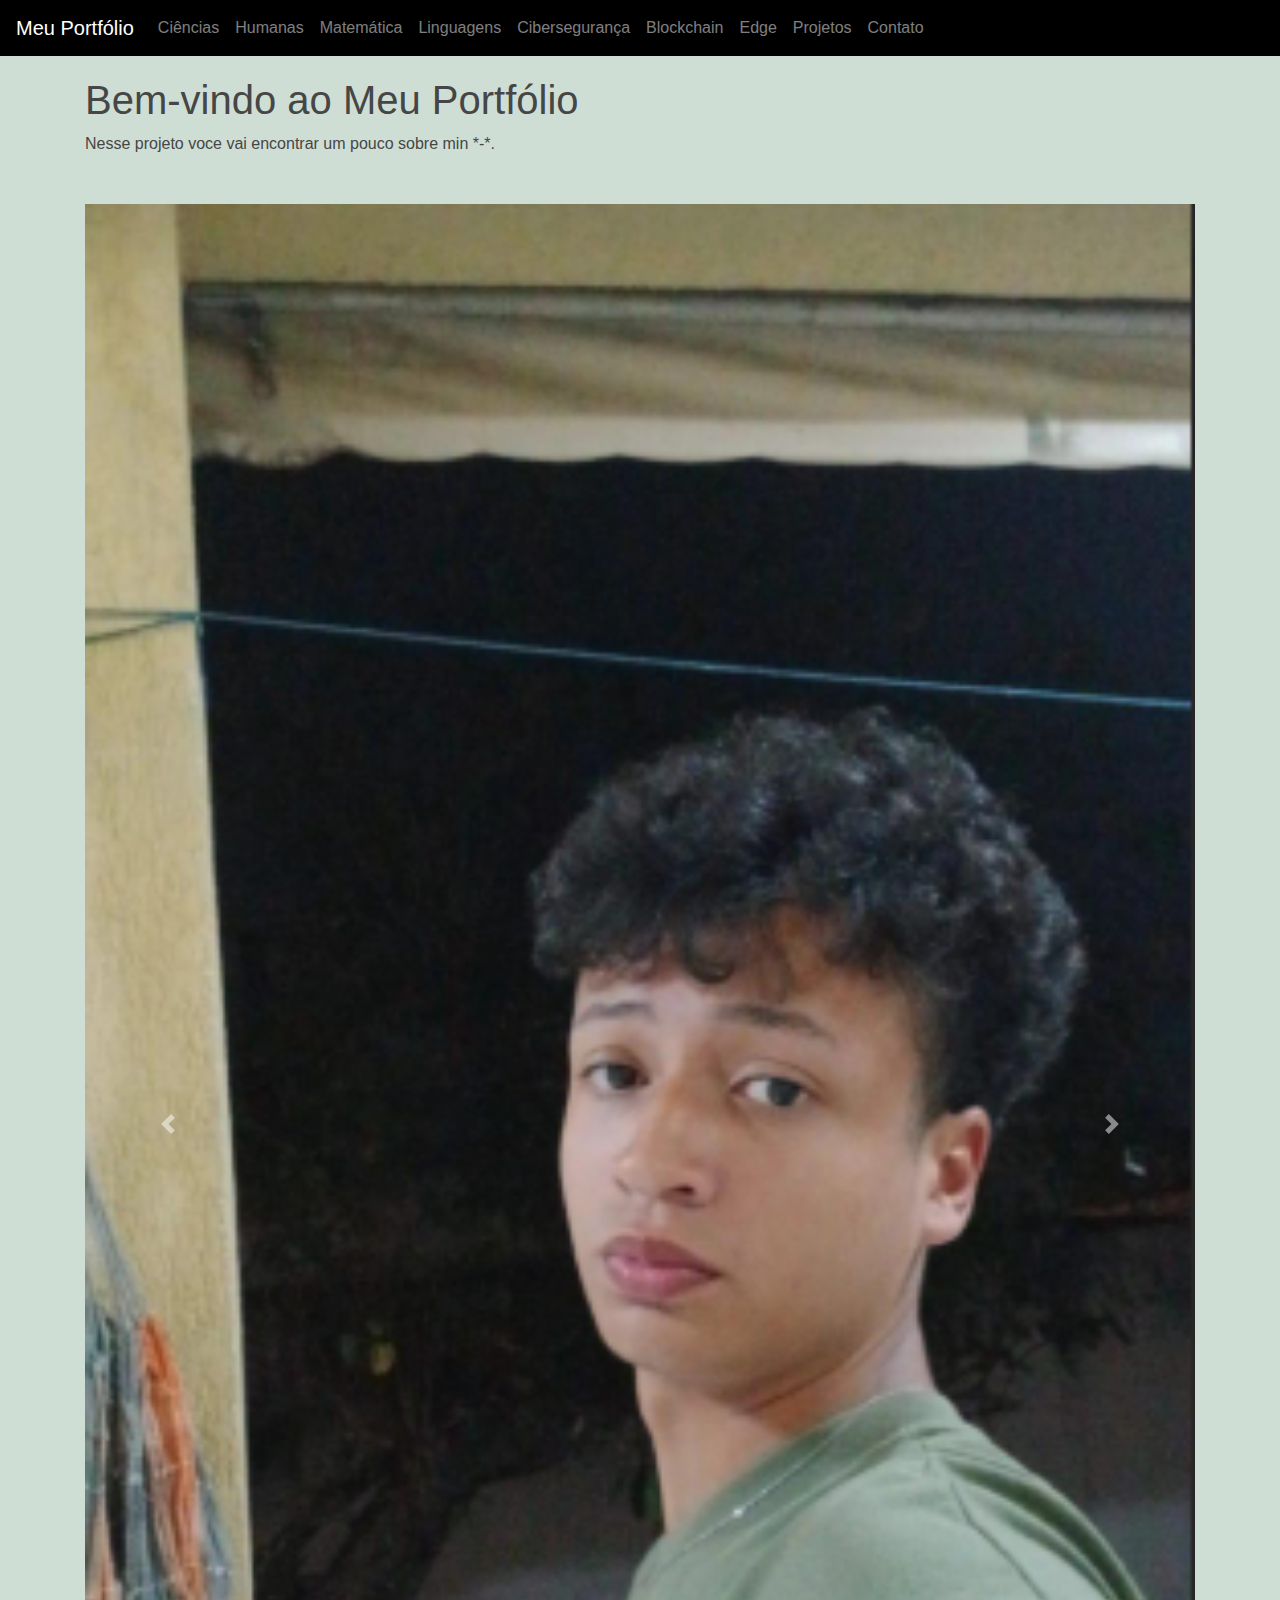
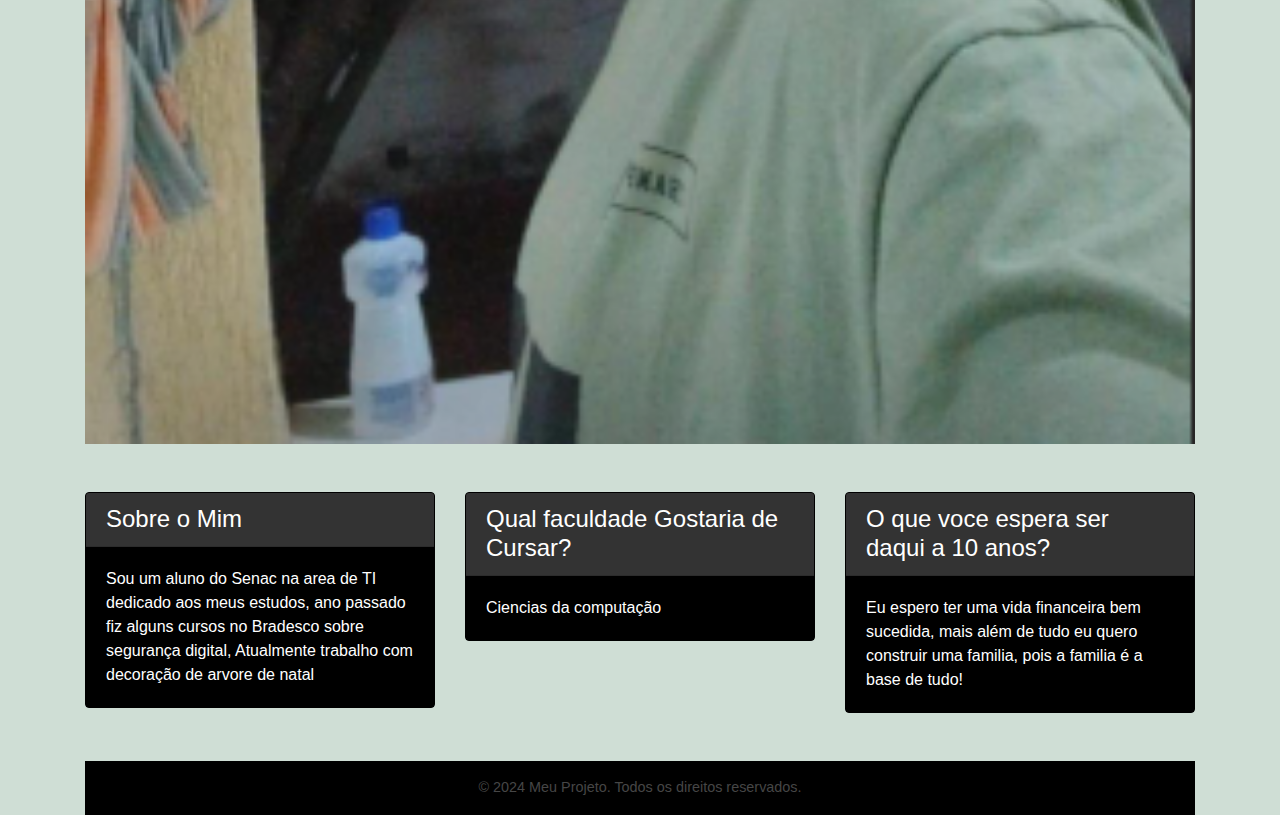
<file: index.html>
<!DOCTYPE html>
<html lang="pt-BR">
<head>
    <meta charset="UTF-8">
    <meta name="viewport" content="width=device-width, initial-scale=1.0">
    <title> Portfólio Felipe Brito</title>
    <link rel="stylesheet" href="https://stackpath.bootstrapcdn.com/bootstrap/4.5.2/css/bootstrap.min.css">
    <link rel="stylesheet" href="style.css">
</head>
<body>
 

<nav class="navbar navbar-expand-lg navbar-dark">
    <a class="navbar-brand" href="#">Meu Portfólio</a>
    <button class="navbar-toggler" type="button" data-toggle="collapse" data-target="#navbarNav" aria-controls="navbarNav" aria-expanded="false" aria-label="Toggle navigation">
        <span class="navbar-toggler-icon"></span>
    </button>
    <div class="collapse navbar-collapse" id="navbarNav">
        <ul class="navbar-nav">
            <li class="nav-item"><a class="nav-link" href="ciencias.html">Ciências</a></li>
            <li class="nav-item"><a class="nav-link" href="humanas.html">Humanas</a></li>
            <li class="nav-item"><a class="nav-link" href="matematica.html">Matemática</a></li>
            <li class="nav-item"><a class="nav-link" href="linguagens.html">Linguagens</a></li>
            <li class="nav-item"><a class="nav-link" href="ciberseguranca.html">Cibersegurança</a></li>
            <li class="nav-item"><a class="nav-link" href="introducao.html">Blockchain</a></li>
            <li class="nav-item"><a class="nav-link" href="habilidades.html">Edge </a></li>
            <li class="nav-item"><a class="nav-link" href="projetos.html">Projetos</a></li>
            <li class="nav-item"><a class="nav-link" href="contato.html">Contato</a></li>
        </ul>
    </div>
</nav>
<div class="container">
    <h1>Bem-vindo ao Meu Portfólio</h1>
    <p>Nesse projeto voce vai encontrar um pouco sobre min *-*.</p>
</div>
<div class="container mt-5">
    <h1 class="text-center"></h1>
 
  
    <div id="carouselProjeto" class="carousel slide mt-4" data-ride="carousel">
        <div class="carousel-inner">
            <div class="carousel-item active">
                <img src="imagens/eu.png" class="d-block w-100" alt="Projeto 1">
            </div>
            <div class="carousel-item">
                <img src="imagens/t111.png" class="d-block w-100" alt="Projeto 2">
            </div>
            
        <a class="carousel-control-prev" href="#carouselProjeto" role="button" data-slide="prev">
            <span class="carousel-control-prev-icon" aria-hidden="true"></span>
            <span class="sr-only">Anterior</span>
        </a>
        <a class="carousel-control-next" href="#carouselProjeto" role="button" data-slide="next">
            <span class="carousel-control-next-icon" aria-hidden="true"></span>
            <span class="sr-only">Próximo</span>
        </a>
    </div>
    <div class="row mt-5">
        <div class="col-md-4">
            <div class="card">
                <div class="card-header">
                    <h4>Sobre o Mim</h4>
                </div>
                <div class="card-body">
                    <p>Sou um aluno do Senac na area de TI dedicado aos meus estudos, ano passado fiz alguns cursos no Bradesco sobre segurança digital, Atualmente trabalho com decoração de arvore de natal</p>
                </div>
            </div>
        </div>
        <div class="col-md-4">
            <div class="card">
                <div class="card-header">
                    <h4>Qual faculdade Gostaria de Cursar?</h4>
                </div>
                <div class="card-body">
                    <p>Ciencias da computação </p>
                </div>
            </div>
        </div>
        <div class="col-md-4">
            <div class="card">
                <div class="card-header">
                    <h4>O que voce espera ser daqui a 10 anos?</h4>
                </div>
                <div class="card-body">
                    <p> Eu espero ter uma vida financeira bem sucedida, mais além de tudo eu quero construir uma familia, pois a familia é a base de tudo! </p>
                </div>
            </div>
        </div>
    </div>
</div>
<script src="https://code.jquery.com/jquery-3.5.1.slim.min.js"></script>
<script src="https://cdn.jsdelivr.net/npm/@popperjs/core@2.5.2/dist/umd/popper.min.js"></script>
<script src="https://stackpath.bootstrapcdn.com/bootstrap/4.5.2/js/bootstrap.min.js"></script>
</body>
</html>

<footer class="footer mt-5">
    <div class="container text-center py-3">
        <p>&copy; 2024 Meu Projeto. Todos os direitos reservados.</p>
    </div>
</footer>
</file>
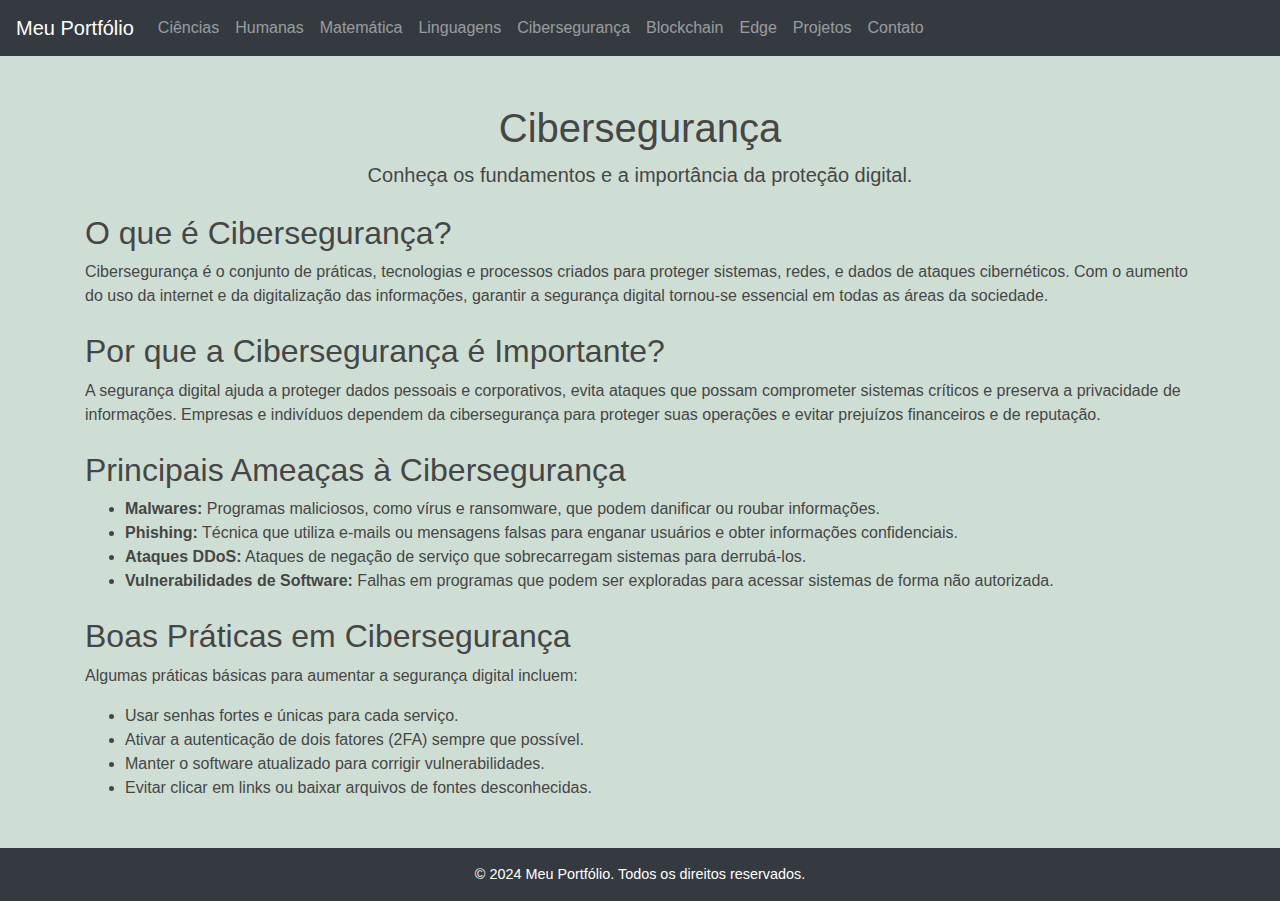
<file: ciberseguranca.html>
<!DOCTYPE html>
<html lang="pt-BR">
<head>
    <meta charset="UTF-8">
    <meta name="viewport" content="width=device-width, initial-scale=1.0">
    <title>Cibersegurança</title>
    <link rel="stylesheet" href="https://stackpath.bootstrapcdn.com/bootstrap/4.5.2/css/bootstrap.min.css">
    <link rel="stylesheet" href="style.css">
</head>
<body>

<!-- Navegação -->
<nav class="navbar navbar-expand-lg navbar-dark bg-dark">
    <a class="navbar-brand" href="#">Meu Portfólio</a>
    <button class="navbar-toggler" type="button" data-toggle="collapse" data-target="#navbarNav" aria-controls="navbarNav" aria-expanded="false" aria-label="Toggle navigation">
        <span class="navbar-toggler-icon"></span>
    </button>
    <div class="collapse navbar-collapse" id="navbarNav">
        <ul class="navbar-nav">
            <li class="nav-item"><a class="nav-link" href="ciencias.html">Ciências</a></li>
            <li class="nav-item"><a class="nav-link" href="humanas.html">Humanas</a></li>
            <li class="nav-item"><a class="nav-link" href="matematica.html">Matemática</a></li>
            <li class="nav-item"><a class="nav-link" href="linguagens.html">Linguagens</a></li>
            <li class="nav-item"><a class="nav-link" href="ciberseguranca.html">Cibersegurança</a></li>
            <li class="nav-item"><a class="nav-link" href="introducao.html">Blockchain</a></li>
            <li class="nav-item"><a class="nav-link" href="habilidades.html">Edge </a></li>
            <li class="nav-item"><a class="nav-link" href="projetos.html">Projetos</a></li>
            <li class="nav-item"><a class="nav-link" href="contato.html">Contato</a></li>
        </ul>
    </div>
</nav>

<!-- Conteúdo da Página -->
<div class="container mt-5">
    <h1 class="text-center">Cibersegurança</h1>
    <p class="lead text-center">Conheça os fundamentos e a importância da proteção digital.</p>

    <!-- Seção de Introdução -->
    <section class="mt-4">
        <h2>O que é Cibersegurança?</h2>
        <p>
            Cibersegurança é o conjunto de práticas, tecnologias e processos criados para proteger sistemas, redes, e dados de ataques cibernéticos. Com o aumento do uso da internet e da digitalização das informações, garantir a segurança digital tornou-se essencial em todas as áreas da sociedade.
        </p>
    </section>

    <!-- Seção de Importância -->
    <section class="mt-4">
        <h2>Por que a Cibersegurança é Importante?</h2>
        <p>
            A segurança digital ajuda a proteger dados pessoais e corporativos, evita ataques que possam comprometer sistemas críticos e preserva a privacidade de informações. Empresas e indivíduos dependem da cibersegurança para proteger suas operações e evitar prejuízos financeiros e de reputação.
        </p>
    </section>

    <!-- Seção de Principais Ameaças -->
    <section class="mt-4">
        <h2>Principais Ameaças à Cibersegurança</h2>
        <ul>
            <li><strong>Malwares:</strong> Programas maliciosos, como vírus e ransomware, que podem danificar ou roubar informações.</li>
            <li><strong>Phishing:</strong> Técnica que utiliza e-mails ou mensagens falsas para enganar usuários e obter informações confidenciais.</li>
            <li><strong>Ataques DDoS:</strong> Ataques de negação de serviço que sobrecarregam sistemas para derrubá-los.</li>
            <li><strong>Vulnerabilidades de Software:</strong> Falhas em programas que podem ser exploradas para acessar sistemas de forma não autorizada.</li>
        </ul>
    </section>

    <!-- Seção de Boas Práticas -->
    <section class="mt-4">
        <h2>Boas Práticas em Cibersegurança</h2>
        <p>
            Algumas práticas básicas para aumentar a segurança digital incluem:
        </p>
        <ul>
            <li>Usar senhas fortes e únicas para cada serviço.</li>
            <li>Ativar a autenticação de dois fatores (2FA) sempre que possível.</li>
            <li>Manter o software atualizado para corrigir vulnerabilidades.</li>
            <li>Evitar clicar em links ou baixar arquivos de fontes desconhecidas.</li>
        </ul>
    </section>
</div>

<!-- Rodapé -->
<footer class="footer bg-dark text-white text-center py-3 mt-5">
    <p>&copy; 2024 Meu Portfólio. Todos os direitos reservados.</p>
</footer>

<script src="https://code.jquery.com/jquery-3.5.1.slim.min.js"></script>
<script src="https://cdn.jsdelivr.net/npm/@popperjs/core@2.5.2/dist/umd/popper.min.js"></script>
<script src="https://stackpath.bootstrapcdn.com/bootstrap/4.5.2/js/bootstrap.min.js"></script>
</body>
</html>
</file>
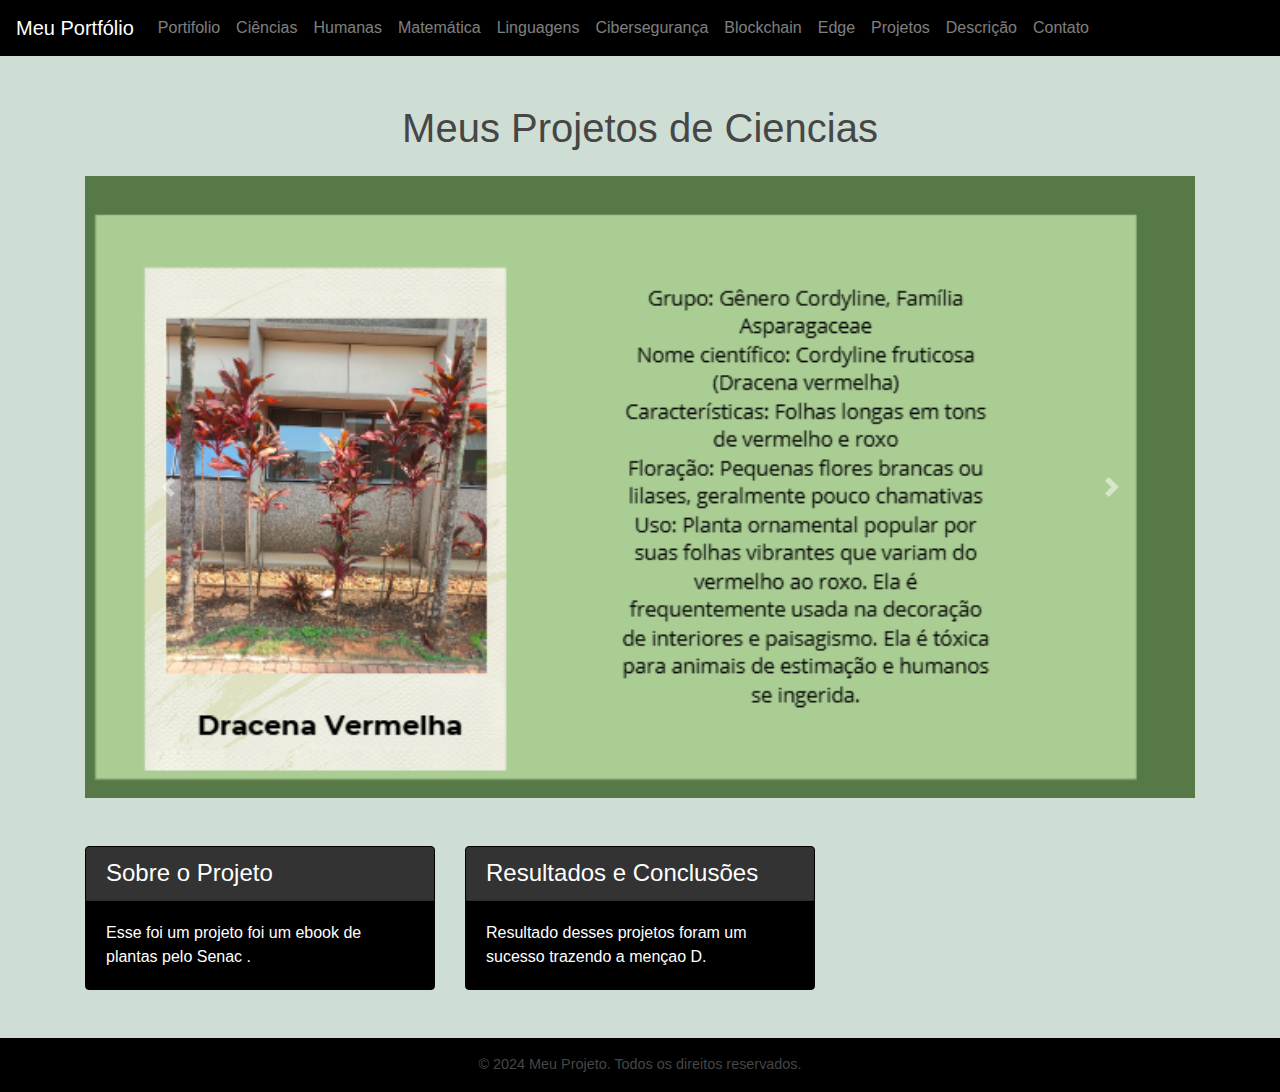
<file: ciencias.html>
<!DOCTYPE html>
<html lang="pt-BR">
<head>
    <meta charset="UTF-8">
    <meta name="viewport" content="width=device-width, initial-scale=1.0">
    <title>Meu Projeto</title>
    <link rel="stylesheet" href="https://stackpath.bootstrapcdn.com/bootstrap/4.5.2/css/bootstrap.min.css">
    <link rel="stylesheet" href="style.css">
</head>
<body>
    <nav class="navbar navbar-expand-lg navbar-dark">
        <a class="navbar-brand" href="#">Meu Portfólio</a>
        <button class="navbar-toggler" type="button" data-toggle="collapse" data-target="#navbarNav" aria-controls="navbarNav" aria-expanded="false" aria-label="Toggle navigation">
            <span class="navbar-toggler-icon"></span>
        </button>
        <div class="collapse navbar-collapse" id="navbarNav">
            <ul class="navbar-nav">
                <li class="nav-item"><a class="nav-link" href="index.html">Portifolio</a></li>
                <li class="nav-item"><a class="nav-link" href="ciencias.html">Ciências</a></li>
                <li class="nav-item"><a class="nav-link" href="humanas.html">Humanas</a></li>
                <li class="nav-item"><a class="nav-link" href="matematica.html">Matemática</a></li>
                <li class="nav-item"><a class="nav-link" href="linguagens.html">Linguagens</a></li>
                <li class="nav-item"><a class="nav-link" href="ciberseguranca.html">Cibersegurança</a></li>
                <li class="nav-item"><a class="nav-link" href="introducao.html">Blockchain</a></li>
                <li class="nav-item"><a class="nav-link" href="habilidades.html">Edge </a></li>
                <li class="nav-item"><a class="nav-link" href="projetos.html">Projetos</a></li>
                <li class="nav-item"><a class="nav-link" href="descricao.html">Descrição</a></li>
                <li class="nav-item"><a class="nav-link" href="contato.html">Contato</a></li>
            </ul>
        </div>
    </nav>
 
<!-- Inclua aqui o seu menu -->
 
<div class="container mt-5">
    <h1 class="text-center">Meus Projetos de Ciencias</h1>
 
    <!-- Carrossel de Imagens -->
    <div id="carouselProjeto" class="carousel slide mt-4" data-ride="carousel">
        <div class="carousel-inner">
            <div class="carousel-item active">
                <img src="imagens/natureza.png" class="d-block w-100" alt="Projeto 1">
            </div>
            <div class="carousel-item">
                <img src="imagens/ciencias 2.png" class="d-block w-100" alt="Projeto 2">
            </div>
        </div>
        <a class="carousel-control-prev" href="#carouselProjeto" role="button" data-slide="prev">
            <span class="carousel-control-prev-icon" aria-hidden="true"></span>
            <span class="sr-only">Anterior</span>
        </a>
        <a class="carousel-control-next" href="#carouselProjeto" role="button" data-slide="next">
            <span class="carousel-control-next-icon" aria-hidden="true"></span>
            <span class="sr-only">Próximo</span>
        </a>
    </div>
 
    <!-- Descrições do Projeto -->
    <div class="row mt-5">
        <div class="col-md-4">
            <div class="card">
                <div class="card-header">
                    <h4>Sobre o Projeto</h4>
                </div>
                <div class="card-body">
                    <p>Esse foi um projeto foi um ebook de plantas pelo Senac .</p>
                </div>
            </div>
        </div>
        
        <div class="col-md-4">
            <div class="card">
                <div class="card-header">
                    <h4>Resultados e Conclusões</h4>
                </div>
                <div class="card-body">
                    <p> Resultado desses projetos foram um sucesso trazendo a mençao D.</p>
                </div>
            </div>
        </div>
    </div>
</div>
 
<script src="https://code.jquery.com/jquery-3.5.1.slim.min.js"></script>
<script src="https://cdn.jsdelivr.net/npm/@popperjs/core@2.5.2/dist/umd/popper.min.js"></script>
<script src="https://stackpath.bootstrapcdn.com/bootstrap/4.5.2/js/bootstrap.min.js"></script>
</body>
</html>

<footer class="footer mt-5">
    <div class="container text-center py-3">
        <p>&copy; 2024 Meu Projeto. Todos os direitos reservados.</p>
    </div>
</footer>
</file>
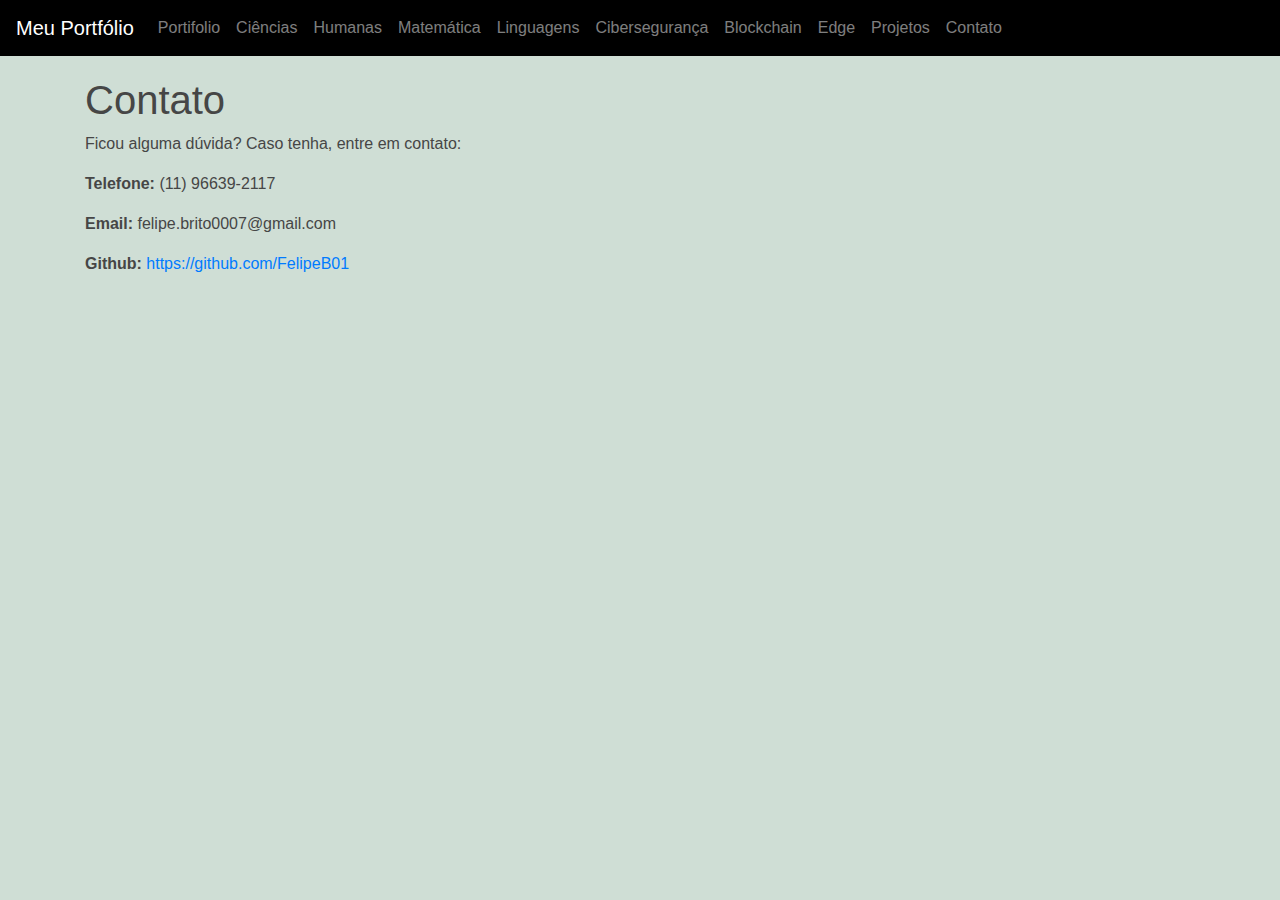
<file: contato.html>
<!DOCTYPE html>
<html lang="pt-BR">
<head>
    <meta charset="UTF-8">
    <meta name="viewport" content="width=device-width, initial-scale=1.0">
    <title>Contato</title>
    <link rel="stylesheet" href="https://stackpath.bootstrapcdn.com/bootstrap/4.5.2/css/bootstrap.min.css">
    <link rel="stylesheet" href="style.css">
</head>
<body>
    <nav class="navbar navbar-expand-lg navbar-dark">
        <a class="navbar-brand" href="#">Meu Portfólio</a>
        <button class="navbar-toggler" type="button" data-toggle="collapse" data-target="#navbarNav" aria-controls="navbarNav" aria-expanded="false" aria-label="Toggle navigation">
            <span class="navbar-toggler-icon"></span>
        </button>
        <div class="collapse navbar-collapse" id="navbarNav">
            <ul class="navbar-nav">
                <li class="nav-item"><a class="nav-link" href="index.html">Portifolio</a></li>
                <li class="nav-item"><a class="nav-link" href="ciencias.html">Ciências</a></li>
                <li class="nav-item"><a class="nav-link" href="humanas.html">Humanas</a></li>
                <li class="nav-item"><a class="nav-link" href="matematica.html">Matemática</a></li>
                <li class="nav-item"><a class="nav-link" href="linguagens.html">Linguagens</a></li>
                <li class="nav-item"><a class="nav-link" href="ciberseguranca.html">Cibersegurança</a></li>
                <li class="nav-item"><a class="nav-link" href="introducao.html">Blockchain</a></li>
                <li class="nav-item"><a class="nav-link" href="habilidades.html">Edge </a></li>
                <li class="nav-item"><a class="nav-link" href="projetos.html">Projetos</a></li>
                <li class="nav-item"><a class="nav-link" href="contato.html">Contato</a></li>
            </ul>
        </div>
    </nav>

    <div class="container">
        <h1>Contato</h1>
        <p>Ficou alguma dúvida? Caso tenha, entre em contato:</p>
        <p><strong>Telefone:</strong> (11) 96639-2117</p>
        <p><strong>Email:</strong> felipe.brito0007@gmail.com</p>
        <p><strong>Github:</strong> <a href="https://github.com/FelipeB01" target="_blank">https://github.com/FelipeB01</a></p>

    </div>

    <script src="https://code.jquery.com/jquery-3.5.1.slim.min.js"></script>
    <script src="https://cdn.jsdelivr.net/npm/@popperjs/core@2.5.2/dist/umd/popper.min.js"></script>
    <script src="https://stackpath.bootstrapcdn.com/bootstrap/4.5.2/js/bootstrap.min.js"></script>
</body>
</html>
</file>
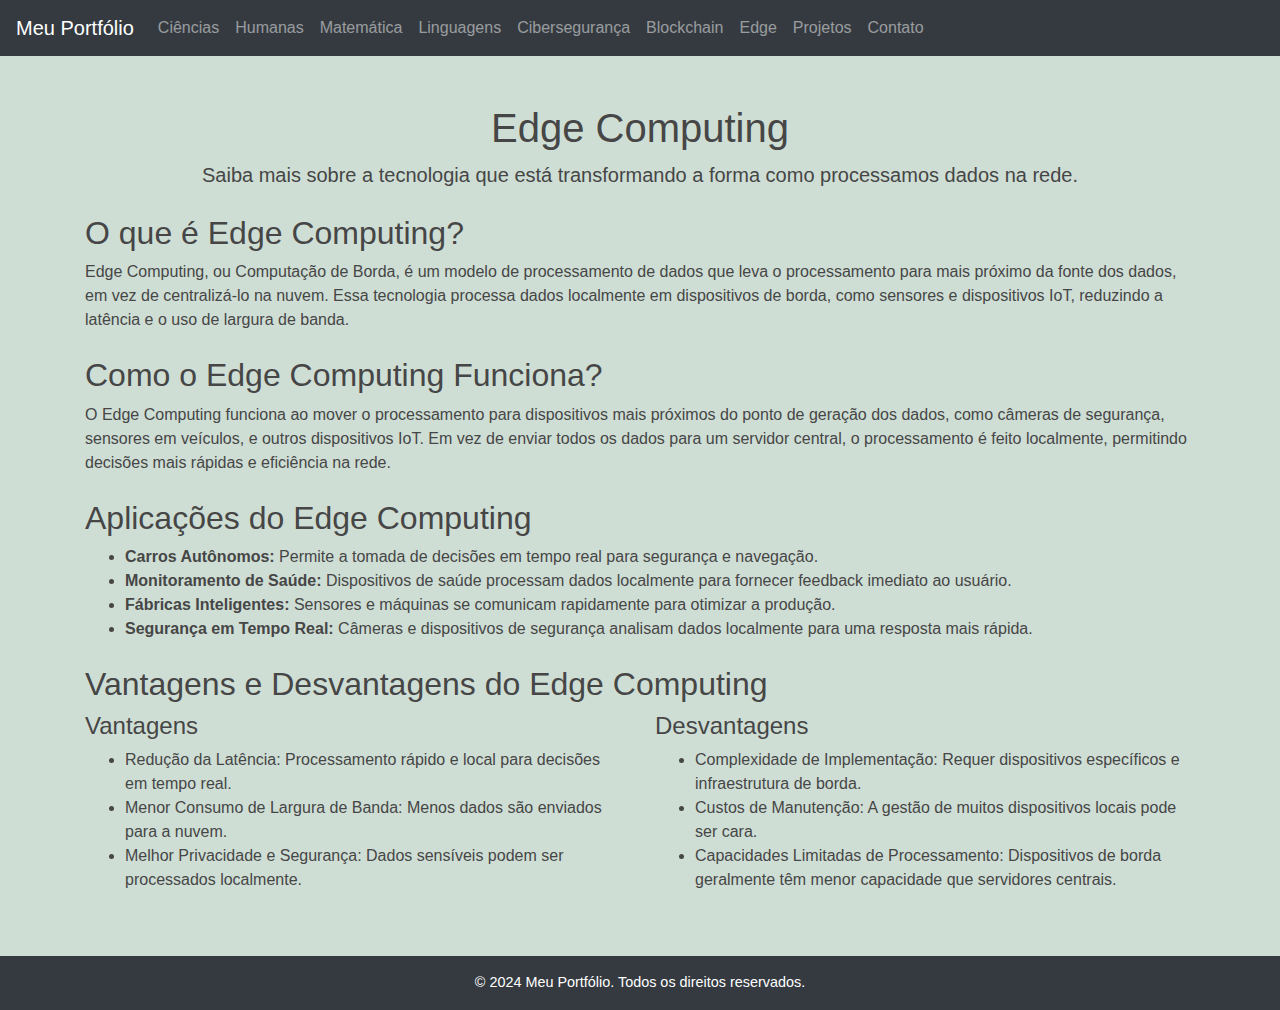
<file: habilidades.html>
<!DOCTYPE html>
<html lang="pt-BR">
<head>
    <meta charset="UTF-8">
    <meta name="viewport" content="width=device-width, initial-scale=1.0">
    <title>Edge Computing</title>
    <link rel="stylesheet" href="https://stackpath.bootstrapcdn.com/bootstrap/4.5.2/css/bootstrap.min.css">
    <link rel="stylesheet" href="style.css">
</head>
<body>

<!-- Navegação -->
<nav class="navbar navbar-expand-lg navbar-dark bg-dark">
    <a class="navbar-brand" href="#">Meu Portfólio</a>
    <button class="navbar-toggler" type="button" data-toggle="collapse" data-target="#navbarNav" aria-controls="navbarNav" aria-expanded="false" aria-label="Toggle navigation">
        <span class="navbar-toggler-icon"></span>
    </button>
    <div class="collapse navbar-collapse" id="navbarNav">
        <ul class="navbar-nav">
            <li class="nav-item"><a class="nav-link" href="ciencias.html">Ciências</a></li>
            <li class="nav-item"><a class="nav-link" href="humanas.html">Humanas</a></li>
            <li class="nav-item"><a class="nav-link" href="matematica.html">Matemática</a></li>
            <li class="nav-item"><a class="nav-link" href="linguagens.html">Linguagens</a></li>
            <li class="nav-item"><a class="nav-link" href="ciberseguranca.html">Cibersegurança</a></li>
            <li class="nav-item"><a class="nav-link" href="introducao.html">Blockchain</a></li>
            <li class="nav-item"><a class="nav-link" href="habilidades.html">Edge </a></li>
            <li class="nav-item"><a class="nav-link" href="projetos.html">Projetos</a></li>
            <li class="nav-item"><a class="nav-link" href="contato.html">Contato</a></li>
        </ul>
    </div>
</nav>

<!-- Conteúdo da Página -->
<div class="container mt-5">
    <h1 class="text-center">Edge Computing</h1>
    <p class="lead text-center">Saiba mais sobre a tecnologia que está transformando a forma como processamos dados na rede.</p>

    <!-- Seção de Introdução -->
    <section class="mt-4">
        <h2>O que é Edge Computing?</h2>
        <p>
            Edge Computing, ou Computação de Borda, é um modelo de processamento de dados que leva o processamento para mais próximo da fonte dos dados, em vez de centralizá-lo na nuvem. Essa tecnologia processa dados localmente em dispositivos de borda, como sensores e dispositivos IoT, reduzindo a latência e o uso de largura de banda.
        </p>
    </section>

    <!-- Seção de Funcionamento -->
    <section class="mt-4">
        <h2>Como o Edge Computing Funciona?</h2>
        <p>
            O Edge Computing funciona ao mover o processamento para dispositivos mais próximos do ponto de geração dos dados, como câmeras de segurança, sensores em veículos, e outros dispositivos IoT. Em vez de enviar todos os dados para um servidor central, o processamento é feito localmente, permitindo decisões mais rápidas e eficiência na rede.
        </p>
    </section>

    <!-- Seção de Aplicações do Edge Computing -->
    <section class="mt-4">
        <h2>Aplicações do Edge Computing</h2>
        <ul>
            <li><strong>Carros Autônomos:</strong> Permite a tomada de decisões em tempo real para segurança e navegação.</li>
            <li><strong>Monitoramento de Saúde:</strong> Dispositivos de saúde processam dados localmente para fornecer feedback imediato ao usuário.</li>
            <li><strong>Fábricas Inteligentes:</strong> Sensores e máquinas se comunicam rapidamente para otimizar a produção.</li>
            <li><strong>Segurança em Tempo Real:</strong> Câmeras e dispositivos de segurança analisam dados localmente para uma resposta mais rápida.</li>
        </ul>
    </section>

    <!-- Seção de Vantagens e Desvantagens -->
    <section class="mt-4">
        <h2>Vantagens e Desvantagens do Edge Computing</h2>
        <div class="row">
            <div class="col-md-6">
                <h4>Vantagens</h4>
                <ul>
                    <li>Redução da Latência: Processamento rápido e local para decisões em tempo real.</li>
                    <li>Menor Consumo de Largura de Banda: Menos dados são enviados para a nuvem.</li>
                    <li>Melhor Privacidade e Segurança: Dados sensíveis podem ser processados localmente.</li>
                </ul>
            </div>
            <div class="col-md-6">
                <h4>Desvantagens</h4>
                <ul>
                    <li>Complexidade de Implementação: Requer dispositivos específicos e infraestrutura de borda.</li>
                    <li>Custos de Manutenção: A gestão de muitos dispositivos locais pode ser cara.</li>
                    <li>Capacidades Limitadas de Processamento: Dispositivos de borda geralmente têm menor capacidade que servidores centrais.</li>
                </ul>
            </div>
        </div>
    </section>
</div>

<!-- Rodapé -->
<footer class="footer bg-dark text-white text-center py-3 mt-5">
    <p>&copy; 2024 Meu Portfólio. Todos os direitos reservados.</p>
</footer>

<script src="https://code.jquery.com/jquery-3.5.1.slim.min.js"></script>
<script src="https://cdn.jsdelivr.net/npm/@popperjs/core@2.5.2/dist/umd/popper.min.js"></script>
<script src="https://stackpath.bootstrapcdn.com/bootstrap/4.5.2/js/bootstrap.min.js"></script>
</body>
</html>
</file>
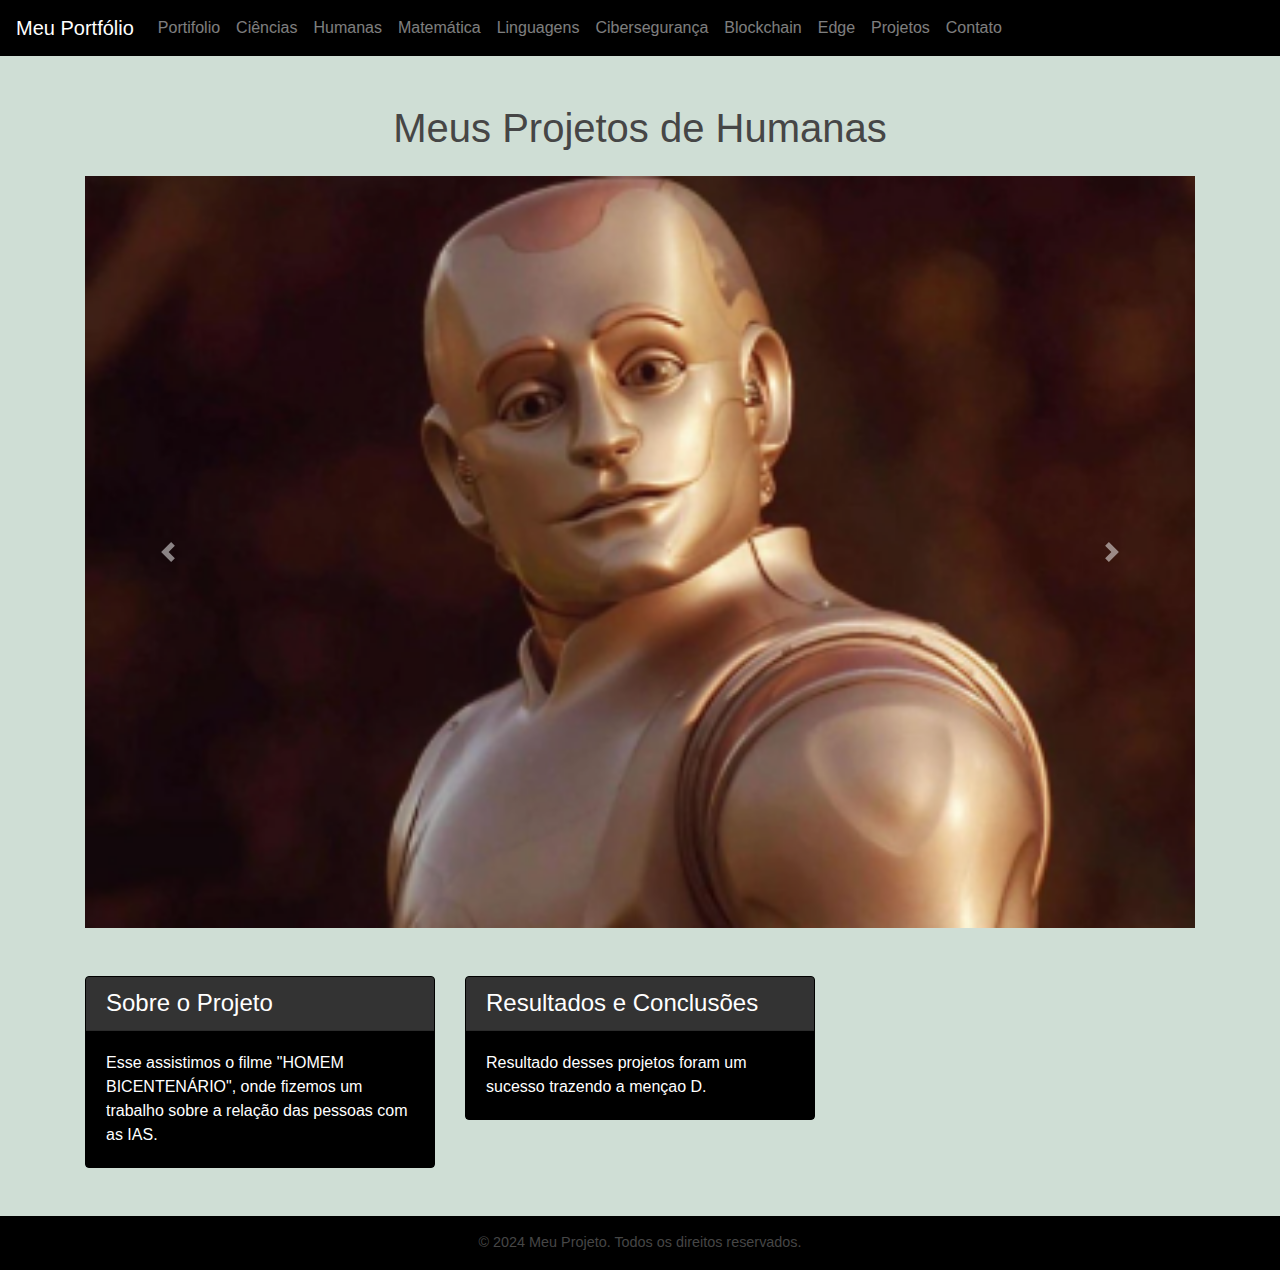
<file: humanas.html>
<!DOCTYPE html>
<html lang="pt-BR">
<head>
    <meta charset="UTF-8">
    <meta name="viewport" content="width=device-width, initial-scale=1.0">
    <title>Meu Projeto</title>
    <link rel="stylesheet" href="https://stackpath.bootstrapcdn.com/bootstrap/4.5.2/css/bootstrap.min.css">
    <link rel="stylesheet" href="style.css">
</head>
<body>
    <nav class="navbar navbar-expand-lg navbar-dark">
        <a class="navbar-brand" href="#">Meu Portfólio</a>
        <button class="navbar-toggler" type="button" data-toggle="collapse" data-target="#navbarNav" aria-controls="navbarNav" aria-expanded="false" aria-label="Toggle navigation">
            <span class="navbar-toggler-icon"></span>
        </button>
        <div class="collapse navbar-collapse" id="navbarNav">
            <ul class="navbar-nav">
                <li class="nav-item"><a class="nav-link" href="index.html">Portifolio</a></li>
                <li class="nav-item"><a class="nav-link" href="ciencias.html">Ciências</a></li>
                <li class="nav-item"><a class="nav-link" href="humanas.html">Humanas</a></li>
                <li class="nav-item"><a class="nav-link" href="matematica.html">Matemática</a></li>
                <li class="nav-item"><a class="nav-link" href="linguagens.html">Linguagens</a></li>
                <li class="nav-item"><a class="nav-link" href="ciberseguranca.html">Cibersegurança</a></li>
                <li class="nav-item"><a class="nav-link" href="introducao.html">Blockchain</a></li>
                <li class="nav-item"><a class="nav-link" href="habilidades.html">Edge </a></li>
                <li class="nav-item"><a class="nav-link" href="projetos.html">Projetos</a></li>
                <li class="nav-item"><a class="nav-link" href="contato.html">Contato</a></li>
            </ul>
        </div>
    </nav>
 
<!-- Inclua aqui o seu menu -->
 
<div class="container mt-5">
    <h1 class="text-center">Meus Projetos de Humanas</h1>
 
    <!-- Carrossel de Imagens -->
    <div id="carouselProjeto" class="carousel slide mt-4" data-ride="carousel">
        <div class="carousel-inner">
            <div class="carousel-item active">
                <img src="imagens/ch.png" class="d-block w-100" alt="Projeto 1">
            </div>
            <div class="carousel-item">
                <img src="imagens/ch 2.png" class="d-block w-100" alt="Projeto 2">
            </div>
           
        </div>
        <a class="carousel-control-prev" href="#carouselProjeto" role="button" data-slide="prev">
            <span class="carousel-control-prev-icon" aria-hidden="true"></span>
            <span class="sr-only">Anterior</span>
        </a>
        <a class="carousel-control-next" href="#carouselProjeto" role="button" data-slide="next">
            <span class="carousel-control-next-icon" aria-hidden="true"></span>
            <span class="sr-only">Próximo</span>
        </a>
    </div>
 
    <!-- Descrições do Projeto -->
    <div class="row mt-5">
        <div class="col-md-4">
            <div class="card">
                <div class="card-header">
                    <h4>Sobre o Projeto</h4>
                </div>
                <div class="card-body">
                    <p>Esse assistimos o filme "HOMEM BICENTENÁRIO", onde fizemos um trabalho sobre a relação das pessoas com as IAS.</p>
                </div>
            </div>
        </div>
        
        <div class="col-md-4">
            <div class="card">
                <div class="card-header">
                    <h4>Resultados e Conclusões</h4>
                </div>
                <div class="card-body">
                    <p> Resultado desses projetos foram um sucesso trazendo a mençao D.</p>
                </div>
            </div>
        </div>
    </div>
</div>
 
<script src="https://code.jquery.com/jquery-3.5.1.slim.min.js"></script>
<script src="https://cdn.jsdelivr.net/npm/@popperjs/core@2.5.2/dist/umd/popper.min.js"></script>
<script src="https://stackpath.bootstrapcdn.com/bootstrap/4.5.2/js/bootstrap.min.js"></script>
</body>
</html>

<footer class="footer mt-5">
    <div class="container text-center py-3">
        <p>&copy; 2024 Meu Projeto. Todos os direitos reservados.</p>
    </div>
</footer>
</file>
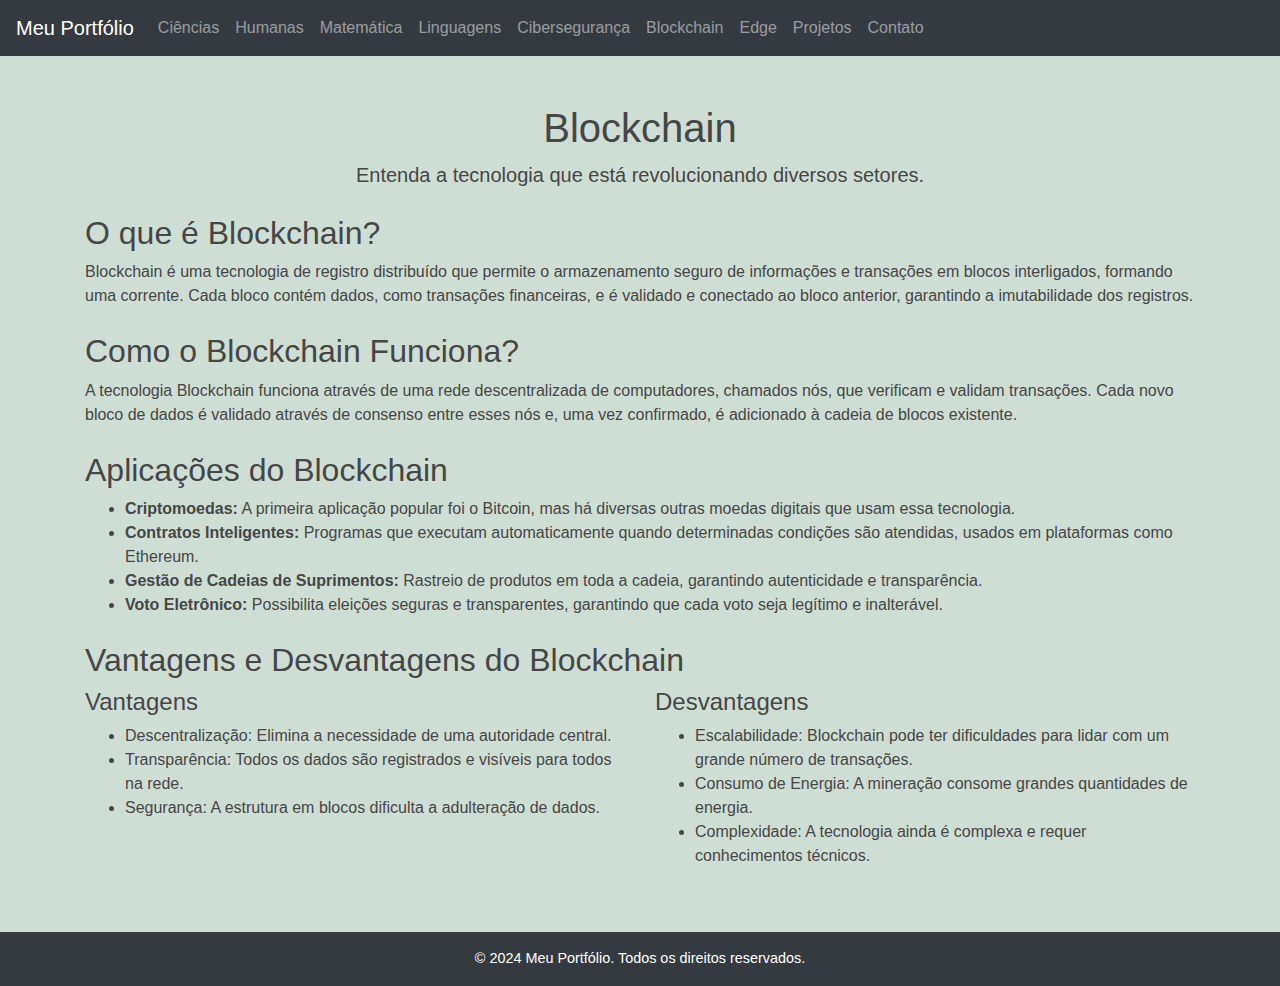
<file: introducao.html>
<!DOCTYPE html>
<html lang="pt-BR">
<head>
    <meta charset="UTF-8">
    <meta name="viewport" content="width=device-width, initial-scale=1.0">
    <title>Blockchain</title>
    <link rel="stylesheet" href="https://stackpath.bootstrapcdn.com/bootstrap/4.5.2/css/bootstrap.min.css">
    <link rel="stylesheet" href="style.css">
</head>
<body>

<!-- Navegação -->
<nav class="navbar navbar-expand-lg navbar-dark bg-dark">
    <a class="navbar-brand" href="#">Meu Portfólio</a>
    <button class="navbar-toggler" type="button" data-toggle="collapse" data-target="#navbarNav" aria-controls="navbarNav" aria-expanded="false" aria-label="Toggle navigation">
        <span class="navbar-toggler-icon"></span>
    </button>
    <div class="collapse navbar-collapse" id="navbarNav">
        <ul class="navbar-nav">
            <li class="nav-item"><a class="nav-link" href="ciencias.html">Ciências</a></li>
            <li class="nav-item"><a class="nav-link" href="humanas.html">Humanas</a></li>
            <li class="nav-item"><a class="nav-link" href="matematica.html">Matemática</a></li>
            <li class="nav-item"><a class="nav-link" href="linguagens.html">Linguagens</a></li>
            <li class="nav-item"><a class="nav-link" href="ciberseguranca.html">Cibersegurança</a></li>
            <li class="nav-item"><a class="nav-link" href="introducao.html">Blockchain</a></li>
            <li class="nav-item"><a class="nav-link" href="habilidades.html">Edge </a></li>
            <li class="nav-item"><a class="nav-link" href="projetos.html">Projetos</a></li>
            <li class="nav-item"><a class="nav-link" href="contato.html">Contato</a></li>
        </ul>
    </div>
</nav>

<!-- Conteúdo da Página -->
<div class="container mt-5">
    <h1 class="text-center">Blockchain</h1>
    <p class="lead text-center">Entenda a tecnologia que está revolucionando diversos setores.</p>

    <!-- Seção de Introdução -->
    <section class="mt-4">
        <h2>O que é Blockchain?</h2>
        <p>
            Blockchain é uma tecnologia de registro distribuído que permite o armazenamento seguro de informações e transações em blocos interligados, formando uma corrente. Cada bloco contém dados, como transações financeiras, e é validado e conectado ao bloco anterior, garantindo a imutabilidade dos registros.
        </p>
    </section>

    <!-- Seção de Funcionamento -->
    <section class="mt-4">
        <h2>Como o Blockchain Funciona?</h2>
        <p>
            A tecnologia Blockchain funciona através de uma rede descentralizada de computadores, chamados nós, que verificam e validam transações. Cada novo bloco de dados é validado através de consenso entre esses nós e, uma vez confirmado, é adicionado à cadeia de blocos existente.
        </p>
    </section>

    <!-- Seção de Aplicações do Blockchain -->
    <section class="mt-4">
        <h2>Aplicações do Blockchain</h2>
        <ul>
            <li><strong>Criptomoedas:</strong> A primeira aplicação popular foi o Bitcoin, mas há diversas outras moedas digitais que usam essa tecnologia.</li>
            <li><strong>Contratos Inteligentes:</strong> Programas que executam automaticamente quando determinadas condições são atendidas, usados em plataformas como Ethereum.</li>
            <li><strong>Gestão de Cadeias de Suprimentos:</strong> Rastreio de produtos em toda a cadeia, garantindo autenticidade e transparência.</li>
            <li><strong>Voto Eletrônico:</strong> Possibilita eleições seguras e transparentes, garantindo que cada voto seja legítimo e inalterável.</li>
        </ul>
    </section>

    <!-- Seção de Vantagens e Desvantagens -->
    <section class="mt-4">
        <h2>Vantagens e Desvantagens do Blockchain</h2>
        <div class="row">
            <div class="col-md-6">
                <h4>Vantagens</h4>
                <ul>
                    <li>Descentralização: Elimina a necessidade de uma autoridade central.</li>
                    <li>Transparência: Todos os dados são registrados e visíveis para todos na rede.</li>
                    <li>Segurança: A estrutura em blocos dificulta a adulteração de dados.</li>
                </ul>
            </div>
            <div class="col-md-6">
                <h4>Desvantagens</h4>
                <ul>
                    <li>Escalabilidade: Blockchain pode ter dificuldades para lidar com um grande número de transações.</li>
                    <li>Consumo de Energia: A mineração consome grandes quantidades de energia.</li>
                    <li>Complexidade: A tecnologia ainda é complexa e requer conhecimentos técnicos.</li>
                </ul>
            </div>
        </div>
    </section>
</div>

<!-- Rodapé -->
<footer class="footer bg-dark text-white text-center py-3 mt-5">
    <p>&copy; 2024 Meu Portfólio. Todos os direitos reservados.</p>
</footer>

<script src="https://code.jquery.com/jquery-3.5.1.slim.min.js"></script>
<script src="https://cdn.jsdelivr.net/npm/@popperjs/core@2.5.2/dist/umd/popper.min.js"></script>
<script src="https://stackpath.bootstrapcdn.com/bootstrap/4.5.2/js/bootstrap.min.js"></script>
</body>
</html>
</file>
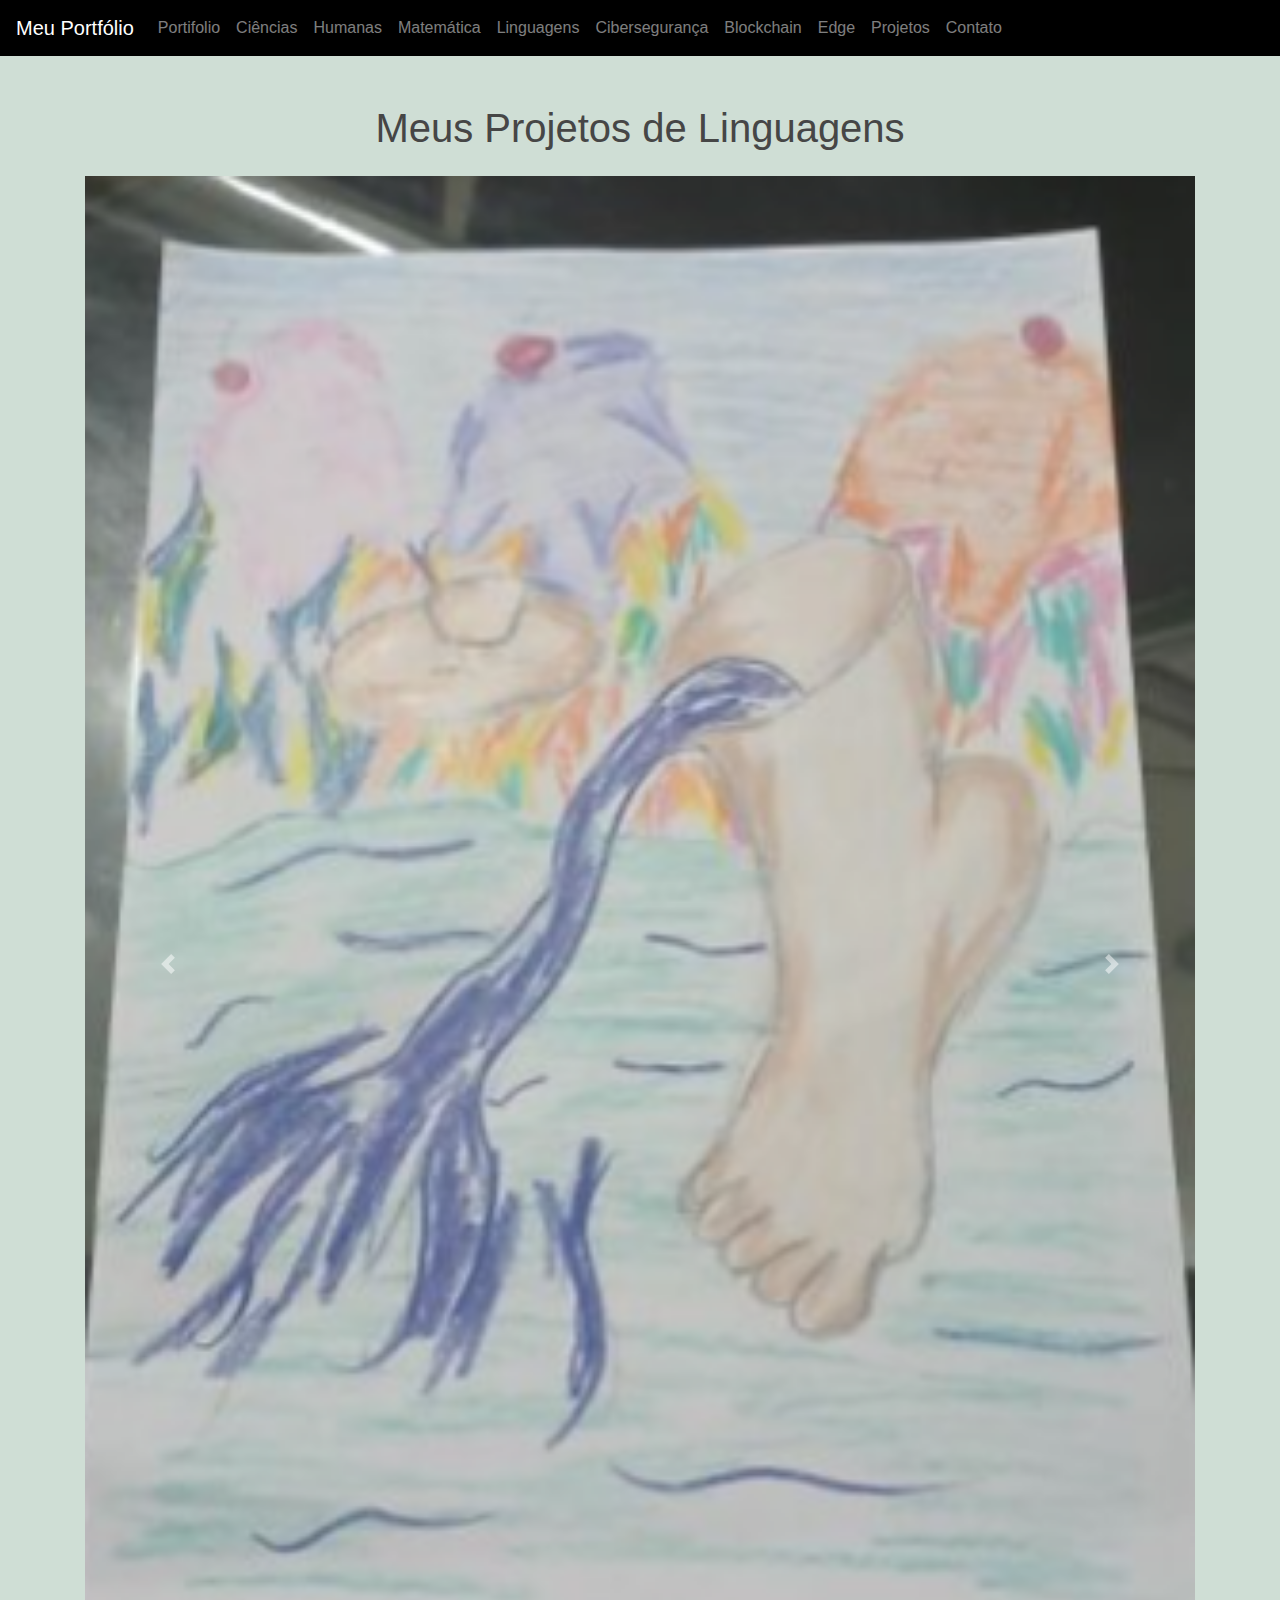
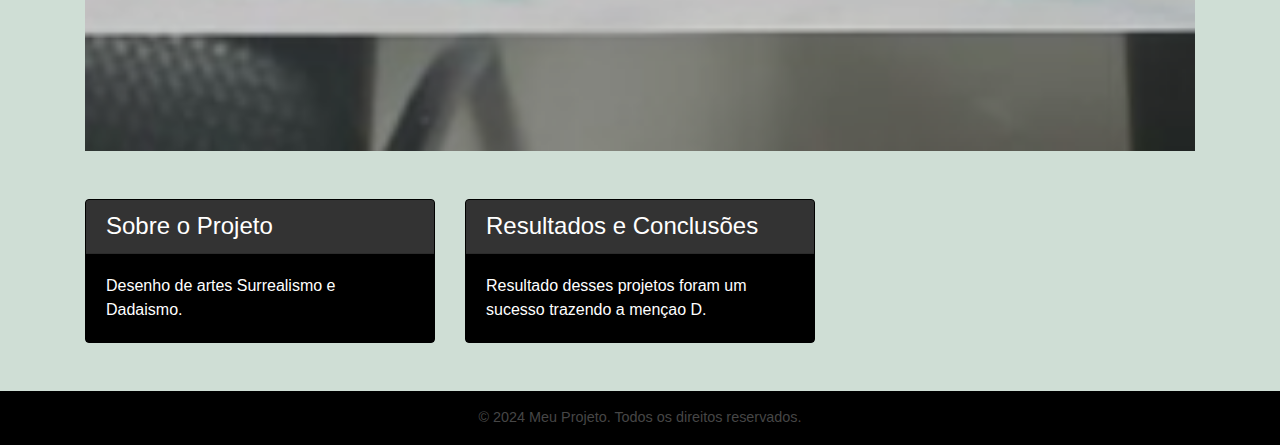
<file: linguagens.html>
<!DOCTYPE html>
<html lang="pt-BR">
<head>
    <meta charset="UTF-8">
    <meta name="viewport" content="width=device-width, initial-scale=1.0">
    <title>Meu Projeto</title>
    <link rel="stylesheet" href="https://stackpath.bootstrapcdn.com/bootstrap/4.5.2/css/bootstrap.min.css">
    <link rel="stylesheet" href="style.css">
</head>
<body>
    <nav class="navbar navbar-expand-lg navbar-dark">
        <a class="navbar-brand" href="#">Meu Portfólio</a>
        <button class="navbar-toggler" type="button" data-toggle="collapse" data-target="#navbarNav" aria-controls="navbarNav" aria-expanded="false" aria-label="Toggle navigation">
            <span class="navbar-toggler-icon"></span>
        </button>
        <div class="collapse navbar-collapse" id="navbarNav">
            <ul class="navbar-nav">
                <li class="nav-item"><a class="nav-link" href="index.html">Portifolio</a></li>
                <li class="nav-item"><a class="nav-link" href="ciencias.html">Ciências</a></li>
                <li class="nav-item"><a class="nav-link" href="humanas.html">Humanas</a></li>
                <li class="nav-item"><a class="nav-link" href="matematica.html">Matemática</a></li>
                <li class="nav-item"><a class="nav-link" href="linguagens.html">Linguagens</a></li>
                <li class="nav-item"><a class="nav-link" href="ciberseguranca.html">Cibersegurança</a></li>
                <li class="nav-item"><a class="nav-link" href="introducao.html">Blockchain</a></li>
                <li class="nav-item"><a class="nav-link" href="habilidades.html">Edge </a></li>
                <li class="nav-item"><a class="nav-link" href="projetos.html">Projetos</a></li>
                <li class="nav-item"><a class="nav-link" href="contato.html">Contato</a></li>
            </ul>
        </div>
    </nav>
 
<!-- Inclua aqui o seu menu -->
 
<div class="container mt-5">
    <h1 class="text-center">Meus Projetos de Linguagens</h1>
 
    <!-- Carrossel de Imagens -->
    <div id="carouselProjeto" class="carousel slide mt-4" data-ride="carousel">
        <div class="carousel-inner">
            <div class="carousel-item active">
                <img src="imagens/artes1.png" class="d-block w-100" alt="Projeto 1">
            </div>
            <div class="carousel-item">
                <img src="imagens/artes2.png" class="d-block w-100" alt="Projeto 2">
            </div>
        </div>
        <a class="carousel-control-prev" href="#carouselProjeto" role="button" data-slide="prev">
            <span class="carousel-control-prev-icon" aria-hidden="true"></span>
            <span class="sr-only">Anterior</span>
        </a>
        <a class="carousel-control-next" href="#carouselProjeto" role="button" data-slide="next">
            <span class="carousel-control-next-icon" aria-hidden="true"></span>
            <span class="sr-only">Próximo</span>
        </a>
    </div>
 
    <!-- Descrições do Projeto -->
    <div class="row mt-5">
        <div class="col-md-4">
            <div class="card">
                <div class="card-header">
                    <h4>Sobre o Projeto</h4>
                </div>
                <div class="card-body">
                    <p> Desenho de artes Surrealismo e Dadaismo.</p>
                </div>
            </div>
        </div>
        
        <div class="col-md-4">
            <div class="card">
                <div class="card-header">
                    <h4>Resultados e Conclusões</h4>
                </div>
                <div class="card-body">
                    <p> Resultado desses projetos foram um sucesso trazendo a mençao D.</p>
                </div>
            </div>
        </div>
    </div>
</div>
 
<script src="https://code.jquery.com/jquery-3.5.1.slim.min.js"></script>
<script src="https://cdn.jsdelivr.net/npm/@popperjs/core@2.5.2/dist/umd/popper.min.js"></script>
<script src="https://stackpath.bootstrapcdn.com/bootstrap/4.5.2/js/bootstrap.min.js"></script>
</body>
</html>

<footer class="footer mt-5">
    <div class="container text-center py-3">
        <p>&copy; 2024 Meu Projeto. Todos os direitos reservados.</p>
    </div>
</footer>
</file>
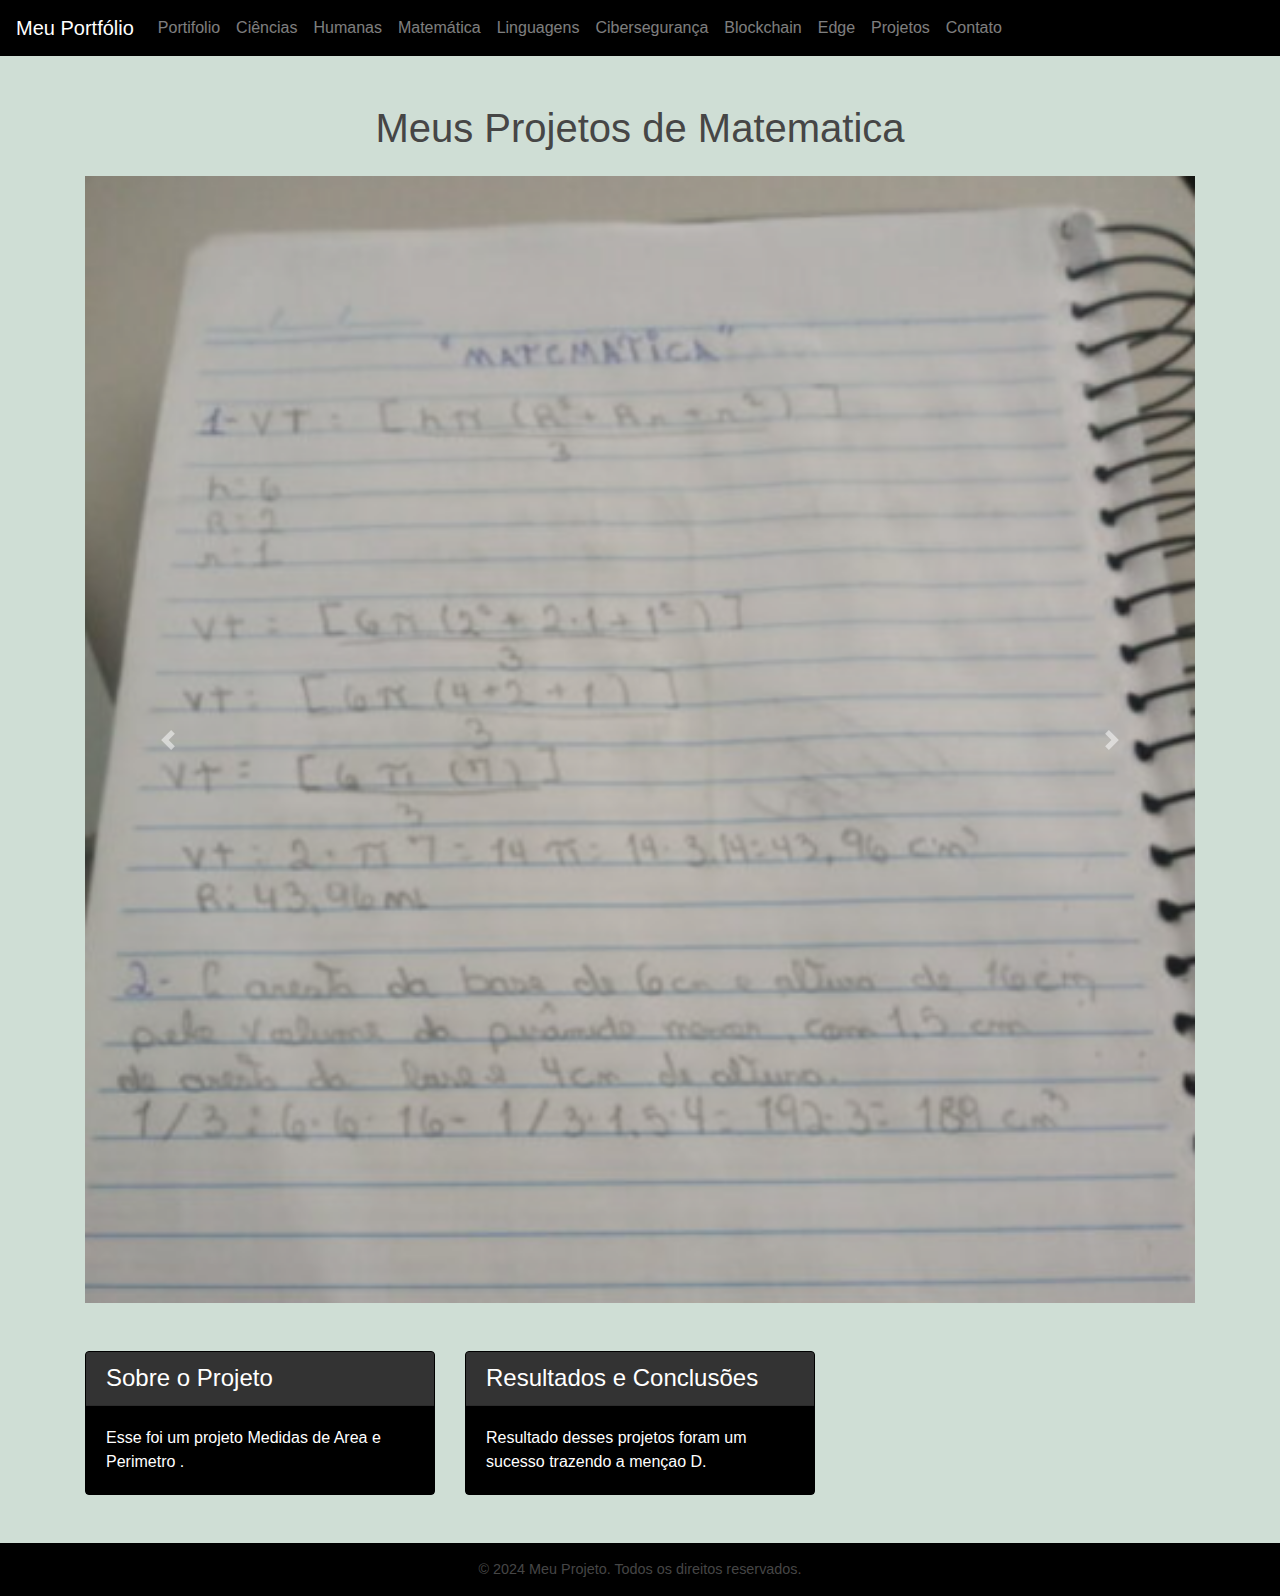
<file: matematica.html>
<!DOCTYPE html>
<html lang="pt-BR">
<head>
    <meta charset="UTF-8">
    <meta name="viewport" content="width=device-width, initial-scale=1.0">
    <title>Meu Projeto</title>
    <link rel="stylesheet" href="https://stackpath.bootstrapcdn.com/bootstrap/4.5.2/css/bootstrap.min.css">
    <link rel="stylesheet" href="style.css">
</head>
<body>
    <nav class="navbar navbar-expand-lg navbar-dark">
        <a class="navbar-brand" href="#">Meu Portfólio</a>
        <button class="navbar-toggler" type="button" data-toggle="collapse" data-target="#navbarNav" aria-controls="navbarNav" aria-expanded="false" aria-label="Toggle navigation">
            <span class="navbar-toggler-icon"></span>
        </button>
        <div class="collapse navbar-collapse" id="navbarNav">
            <ul class="navbar-nav">
                <li class="nav-item"><a class="nav-link" href="index.html">Portifolio</a></li>
                <li class="nav-item"><a class="nav-link" href="ciencias.html">Ciências</a></li>
                <li class="nav-item"><a class="nav-link" href="humanas.html">Humanas</a></li>
                <li class="nav-item"><a class="nav-link" href="matematica.html">Matemática</a></li>
                <li class="nav-item"><a class="nav-link" href="linguagens.html">Linguagens</a></li>
                <li class="nav-item"><a class="nav-link" href="ciberseguranca.html">Cibersegurança</a></li>
                <li class="nav-item"><a class="nav-link" href="introducao.html">Blockchain</a></li>
                <li class="nav-item"><a class="nav-link" href="habilidades.html">Edge </a></li>
                <li class="nav-item"><a class="nav-link" href="projetos.html">Projetos</a></li>
                <li class="nav-item"><a class="nav-link" href="contato.html">Contato</a></li>
            </ul>
        </div>
    </nav>
 
<!-- Inclua aqui o seu menu -->
 
<div class="container mt-5">
    <h1 class="text-center">Meus Projetos de Matematica</h1>
 
    <!-- Carrossel de Imagens -->
    <div id="carouselProjeto" class="carousel slide mt-4" data-ride="carousel">
        <div class="carousel-inner">
            <div class="carousel-item active">
                <img src="imagens/matematica.png" class="d-block w-100" alt="Projeto 1">
            </div>
            
        

    </div>
        <a class="carousel-control-prev" href="#carouselProjeto" role="button" data-slide="prev">
            <span class="carousel-control-prev-icon" aria-hidden="true"></span>
            <span class="sr-only">Anterior</span>
        </a>
        <a class="carousel-control-next" href="#carouselProjeto" role="button" data-slide="next">
            <span class="carousel-control-next-icon" aria-hidden="true"></span>
            <span class="sr-only">Próximo</span>
        </a>
    </div>
 
    <!-- Descrições do Projeto -->
    <div class="row mt-5">
        <div class="col-md-4">
            <div class="card">
                <div class="card-header">
                    <h4>Sobre o Projeto</h4>
                </div>
                <div class="card-body">
                    <p>Esse foi um projeto Medidas de Area e Perimetro .</p>
                </div>
            </div>
        </div>
        
        <div class="col-md-4">
            <div class="card">
                <div class="card-header">
                    <h4>Resultados e Conclusões</h4>
                </div>
                <div class="card-body">
                    <p> Resultado desses projetos foram um sucesso trazendo a mençao D.</p>
                </div>
            </div>
        </div>
    </div>
</div>
 
<script src="https://code.jquery.com/jquery-3.5.1.slim.min.js"></script>
<script src="https://cdn.jsdelivr.net/npm/@popperjs/core@2.5.2/dist/umd/popper.min.js"></script>
<script src="https://stackpath.bootstrapcdn.com/bootstrap/4.5.2/js/bootstrap.min.js"></script>
</body>
</html>

<footer class="footer mt-5">
    <div class="container text-center py-3">
        <p>&copy; 2024 Meu Projeto. Todos os direitos reservados.</p>
    </div>
</footer>
</file>
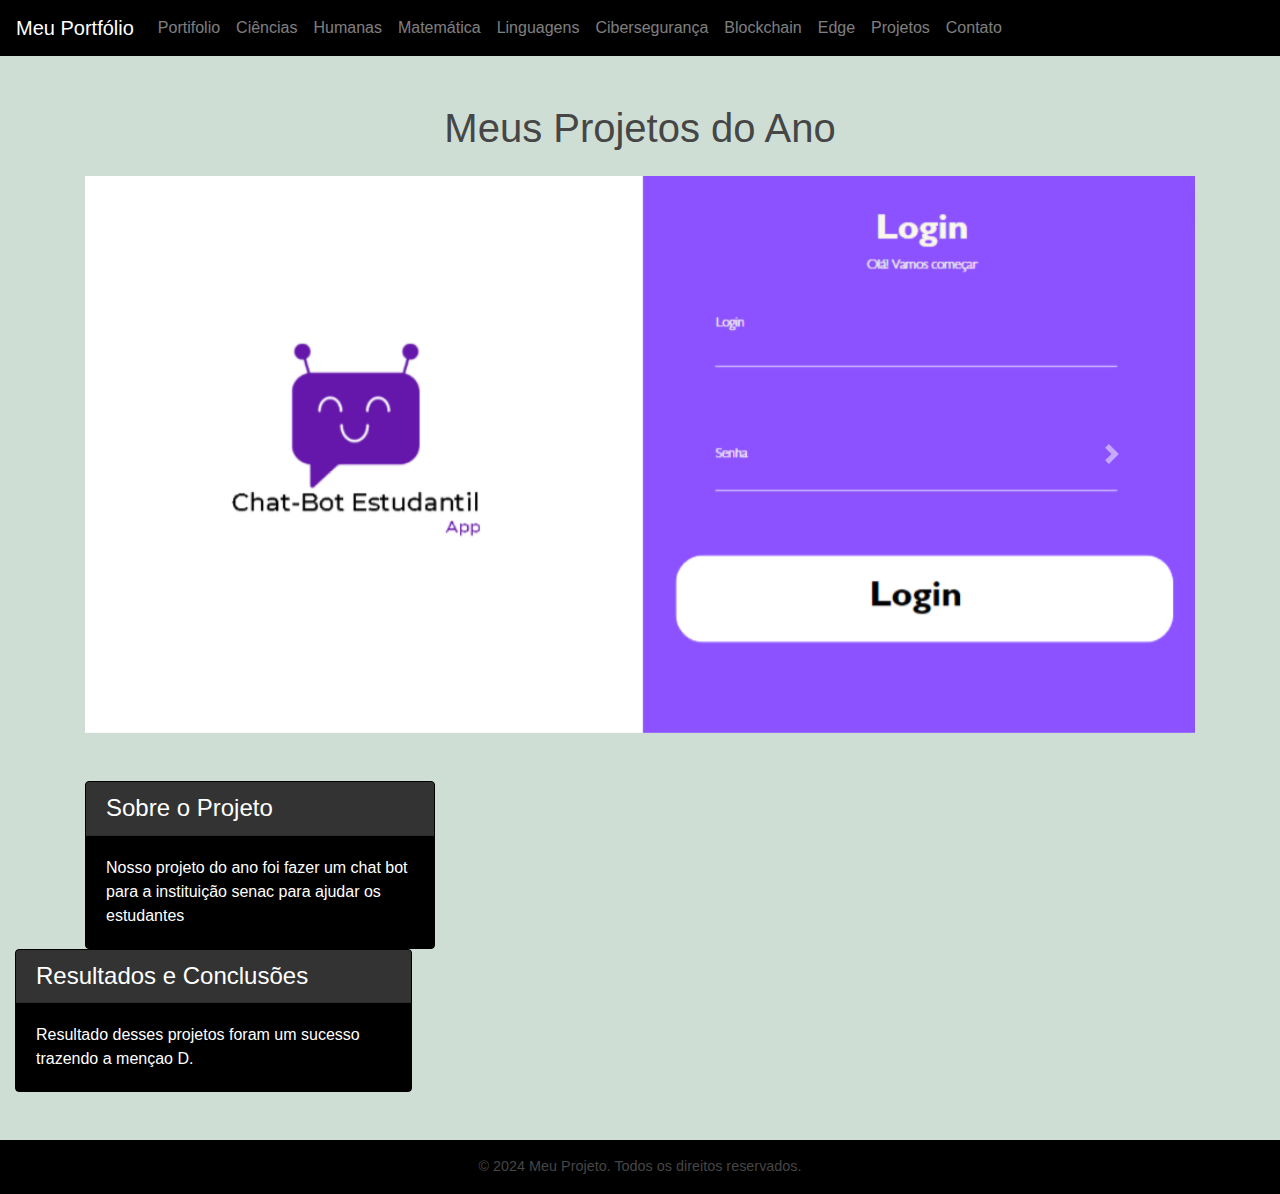
<file: projetos.html>
<!DOCTYPE html>
<html lang="pt-BR">
<head>
    <meta charset="UTF-8">
    <meta name="viewport" content="width=device-width, initial-scale=1.0">
    <title>Meu Projeto</title>
    <link rel="stylesheet" href="https://stackpath.bootstrapcdn.com/bootstrap/4.5.2/css/bootstrap.min.css">
    <link rel="stylesheet" href="style.css">
</head>
<body>
    <nav class="navbar navbar-expand-lg navbar-dark">
        <a class="navbar-brand" href="#">Meu Portfólio</a>
        <button class="navbar-toggler" type="button" data-toggle="collapse" data-target="#navbarNav" aria-controls="navbarNav" aria-expanded="false" aria-label="Toggle navigation">
            <span class="navbar-toggler-icon"></span>
        </button>
        <div class="collapse navbar-collapse" id="navbarNav">
            <ul class="navbar-nav">
                <li class="nav-item"><a class="nav-link" href="index.html">Portifolio</a></li>
                <li class="nav-item"><a class="nav-link" href="ciencias.html">Ciências</a></li>
                <li class="nav-item"><a class="nav-link" href="humanas.html">Humanas</a></li>
                <li class="nav-item"><a class="nav-link" href="matematica.html">Matemática</a></li>
                <li class="nav-item"><a class="nav-link" href="linguagens.html">Linguagens</a></li>
                <li class="nav-item"><a class="nav-link" href="ciberseguranca.html">Cibersegurança</a></li>
                <li class="nav-item"><a class="nav-link" href="introducao.html">Blockchain</a></li>
                <li class="nav-item"><a class="nav-link" href="habilidades.html">Edge </a></li>
                <li class="nav-item"><a class="nav-link" href="projetos.html">Projetos</a></li>
                <li class="nav-item"><a class="nav-link" href="contato.html">Contato</a></li>
            </ul>
        </div>
    </nav>
 
<!-- Inclua aqui o seu menu -->
 
<div class="container mt-5">
    <h1 class="text-center">Meus Projetos do Ano</h1>
 
    <!-- Carrossel de Imagens -->
    <div id="carouselProjeto" class="carousel slide mt-4" data-ride="carousel">
        <div class="carousel-inner">
            <div class="carousel-item active">
                <img src="imagens/chatbot.png" class="d-block w-100" alt="Projeto 1">
            </div>
            <div class="carousel-item">
                <img src="imagens/chat2.png" class="d-block w-100" alt="Projeto 2">
            </div>
          
        </div>
        <a class="carousel-control-prev" href="#carouselProjeto" role="button" data-slide="prev">
            <span class="carousel-control-prev-icon" aria-hidden="true"></span>
            <span class="sr-only">Anterior</span>
        </a>
        <a class="carousel-control-next" href="#carouselProjeto" role="button" data-slide="next">
            <span class="carousel-control-next-icon" aria-hidden="true"></span>
            <span class="sr-only">Próximo</span>
        </a>
    </div>
 
    <!-- Descrições do Projeto -->
    <div class="row mt-5">
        <div class="col-md-4">
            <div class="card">
                <div class="card-header">
                    <h4>Sobre o Projeto</h4>
                </div>
                <div class="card-body">
                    <p>Nosso projeto do ano foi fazer um chat bot para a instituição senac para ajudar os estudantes</p>
                </div>
            </div>
        </div>
        <div class="col-md-4">
            
                    <p> <a href= target="_blank"></a></p>
                </div>
            </div>
        </div>
        
        <div class="col-md-4">
            <div class="card">
                <div class="card-header">
                    <h4>Resultados e Conclusões</h4>
                </div>
                <div class="card-body">
                    <p> Resultado desses projetos foram um sucesso trazendo a mençao D.</p>
                </div>
            </div>
        </div>
    </div>
</div>
 
<script src="https://code.jquery.com/jquery-3.5.1.slim.min.js"></script>
<script src="https://cdn.jsdelivr.net/npm/@popperjs/core@2.5.2/dist/umd/popper.min.js"></script>
<script src="https://stackpath.bootstrapcdn.com/bootstrap/4.5.2/js/bootstrap.min.js"></script>
</body>
</html>

<footer class="footer mt-5">
    <div class="container text-center py-3">
        <p>&copy; 2024 Meu Projeto. Todos os direitos reservados.</p>
    </div>
</footer>
</file>
<file: style.css>
body {
    font-family: Arial, sans-serif;
    background-color: #bdd1c5b9; 
}

.navbar {
    background-color: #000000; 
}

.nav-link {
    color: #FFFFFF; 
}

.nav-link:hover {
    color: #FFD700; 
}

.container {
    margin-top: 20px;
    color: #464646; 
}
/* Estilo dos cartões em preto e branco */
.card {
    background-color: #000; /* Fundo preto */
    color: #fff; /* Texto branco */
    border: 1px solid #000; /* Bordas brancas */
}

.card-header {
    background-color: #333; /* Fundo cinza escuro no cabeçalho */
    color: #fff; /* Texto branco */
}

.card-header h4 {
    margin: 0;
    font-size: 1.5em;
}

.card-body {
    background-color: #000; /* Fundo preto no corpo do cartão */
    color: #ccc; /* Texto cinza claro para contraste */
}

.card p {
    margin: 0;
    color: #fff; /* Cor do texto */
}

.card:hover {
    background-color: #111; /* Fundo levemente mais claro no hover */
    transition: background-color 0.3s ease;
}
/* Estilo do Rodapé */
.footer {
    background-color: #000; /* Fundo preto */
    color: #fff; /* Texto branco */
    font-size: 0.9em;
}

.footer p {
    margin: 0;
}

.footer a {
    color: #ccc; /* Cor do link em cinza claro */
    text-decoration: none;
}

.footer a:hover {
    color: #fff; /* Cor do link ao passar o mouse */
}
</file>
